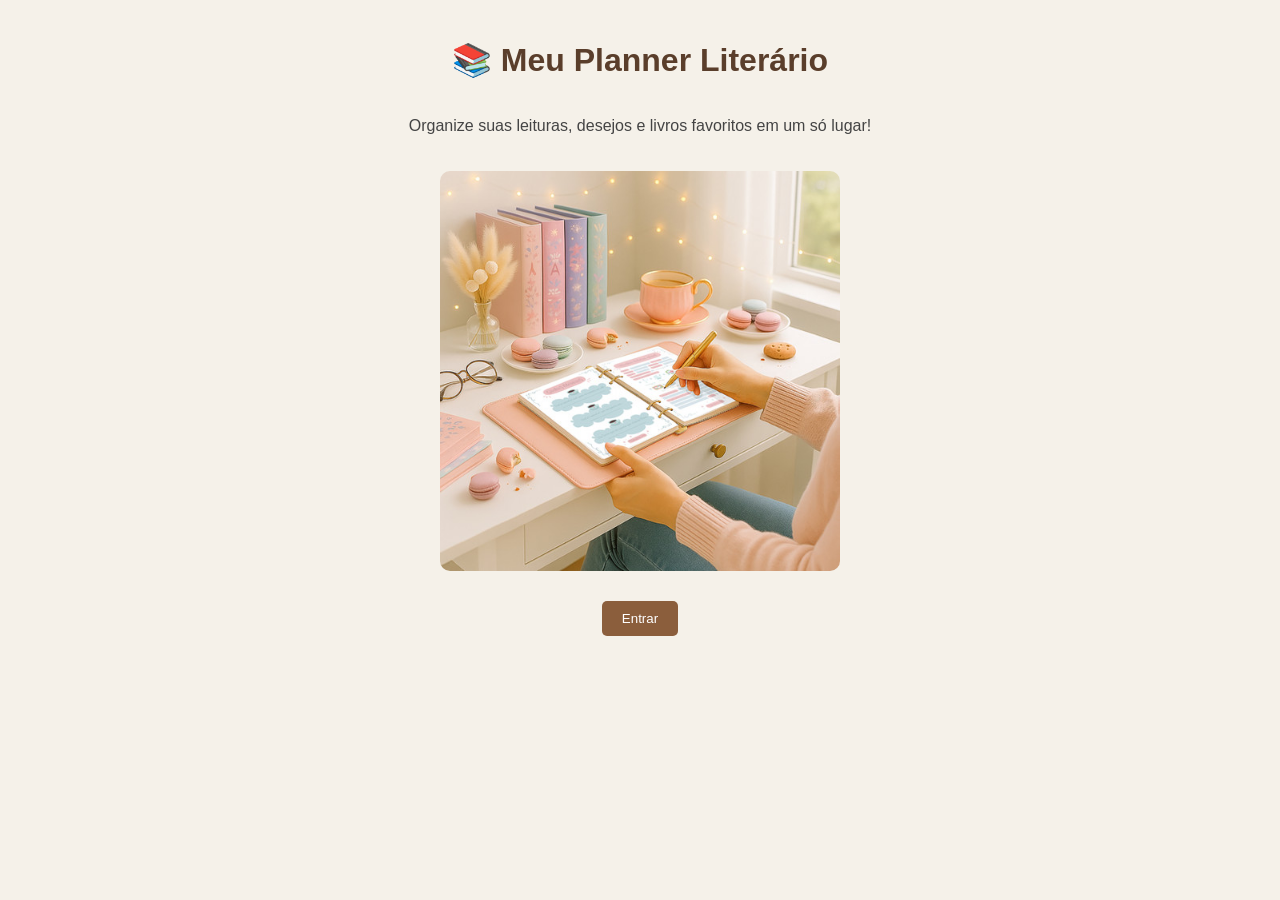
<file: meu-site/index.html>
<!DOCTYPE html>
<html lang="pt-BR">
<head>
  <meta charset="UTF-8">
  <title>Planner Literário</title>
  <link rel="stylesheet" href="css/style.css">
</head>
<body>

  <div class="container">
    <h1>📚 Meu Planner Literário</h1>

    <p>Organize suas leituras, desejos e livros favoritos em um só lugar!</p>

    <img src="imagens/reading.jpg" alt="Pessoa lendo" class="imagem">

    <a href="login.html">
      <button>Entrar</button>
    </a>
  </div>

</body>
</html>
</file>
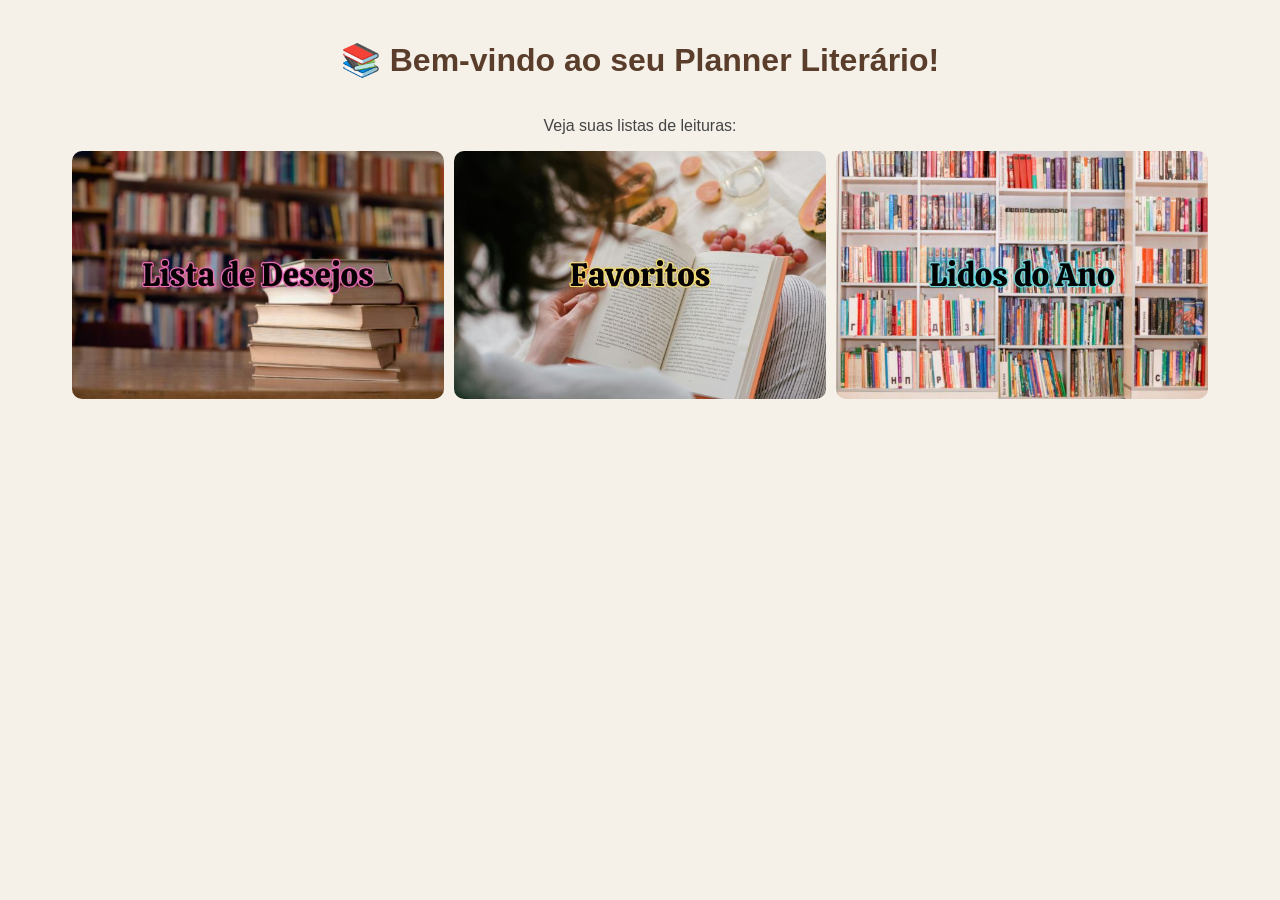
<file: meu-site/home.html>
<!DOCTYPE html>
<html lang="pt-BR">
<head>
  <meta charset="UTF-8">
  <title>Meu Planner</title>
  <link rel="stylesheet" href="css/style.css">
</head>
<body>

  <div class="container">
    <h1>📚 Bem-vindo ao seu Planner Literário!</h1>

    <p>Veja suas listas de leituras:</p>

    <div class="galeria">
      <img src="imagens/livro1.jpg">
      <img src="imagens/livro2.jpg">
      <img src="imagens/livro3.jpg">
    </div>
  </div>

</body>
</html>
</file>
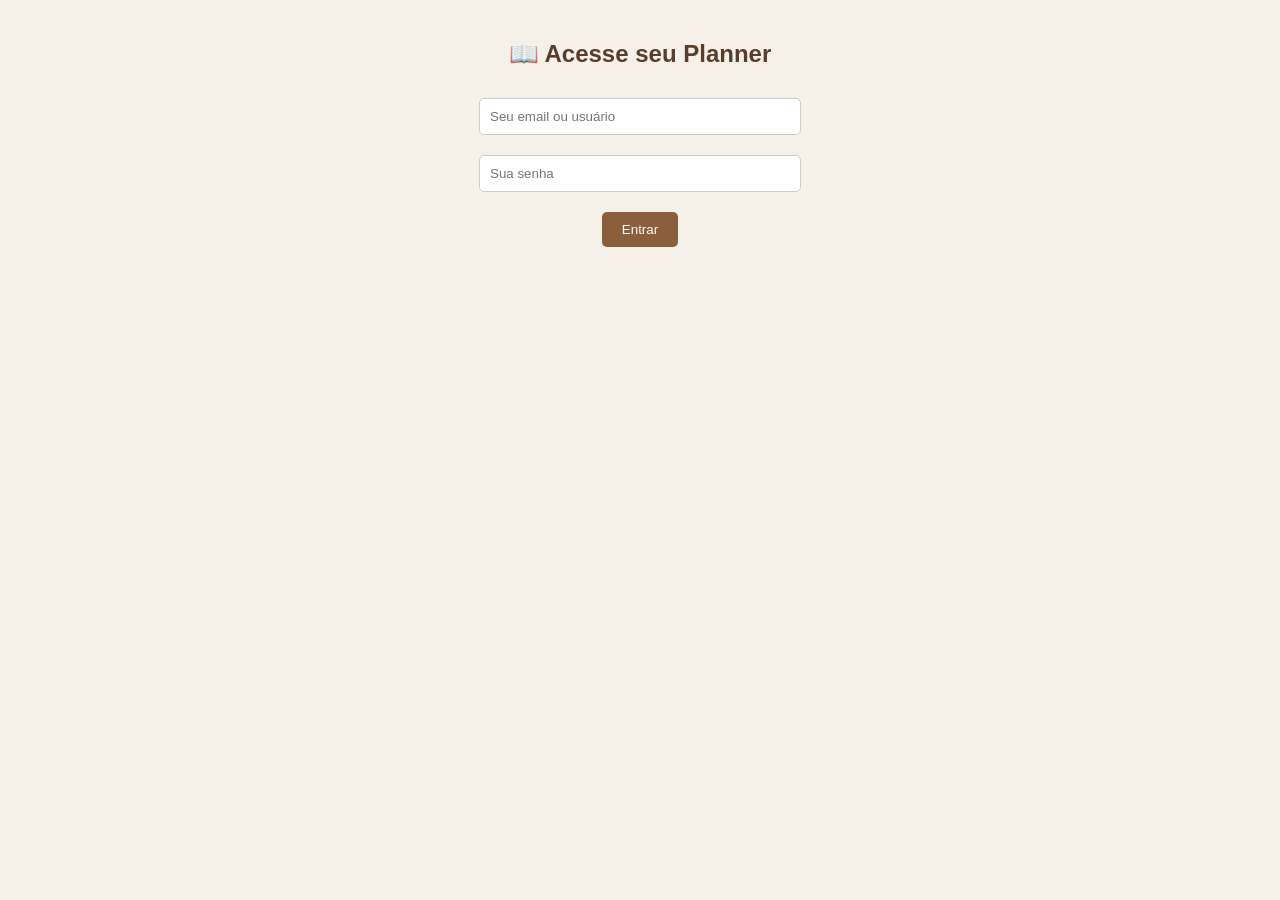
<file: meu-site/login.html>
<!DOCTYPE html>
<html lang="pt-BR">
<head>
  <meta charset="UTF-8">
  <title>Login - Planner Literário</title>
  <link rel="stylesheet" href="css/style.css">
</head>
<body>

  <div class="container">
    <h2>📖 Acesse seu Planner</h2>

    <input type="text" id="usuario" placeholder="Seu email ou usuário">
    <input type="password" id="senha" placeholder="Sua senha">

    <button onclick="validarLogin()">Entrar</button>

    <p id="erro"></p>
  </div>

  <script src="js/script.js"></script>
</body>
</html>
</file>
<file: meu-site/css/style.css>
body {
  font-family: Arial;
  margin: 0;
  padding: 0;
  text-align: center;
  background-color: #f5f1e9;
}

/* ALTERADO AQUI 👇 */
.container {
  padding: 20px;
  display: flex;
  flex-direction: column;
  align-items: center; /* centraliza tudo */
  justify-content: center;
}

h1, h2 {
  color: #5a3e2b;
}

p {
  color: #444;
}

.imagem {
  width: 80%;
  max-width: 400px;
  border-radius: 10px;
  margin: 20px 0; /* espaço em cima e embaixo */
}

input {
  display: block;
  margin: 10px auto;
  padding: 10px;
  width: 80%;
  max-width: 300px;
  border: 1px solid #ccc;
  border-radius: 5px;
}

button {
  padding: 10px 20px;
  cursor: pointer;
  background-color: #8b5e3c;
  color: white;
  border: none;
  border-radius: 5px;
  margin-top: 10px; /* espaço do botão */
}

button:hover {
  background-color: #6e462a;
}

#erro {
  color: red;
}

.galeria {
  display: flex;
  justify-content: center;
  flex-wrap: wrap;
  gap: 10px;
}

.galeria img {
  width: 30%;
  min-width: 150px;
  border-radius: 10px;
}
</file>
